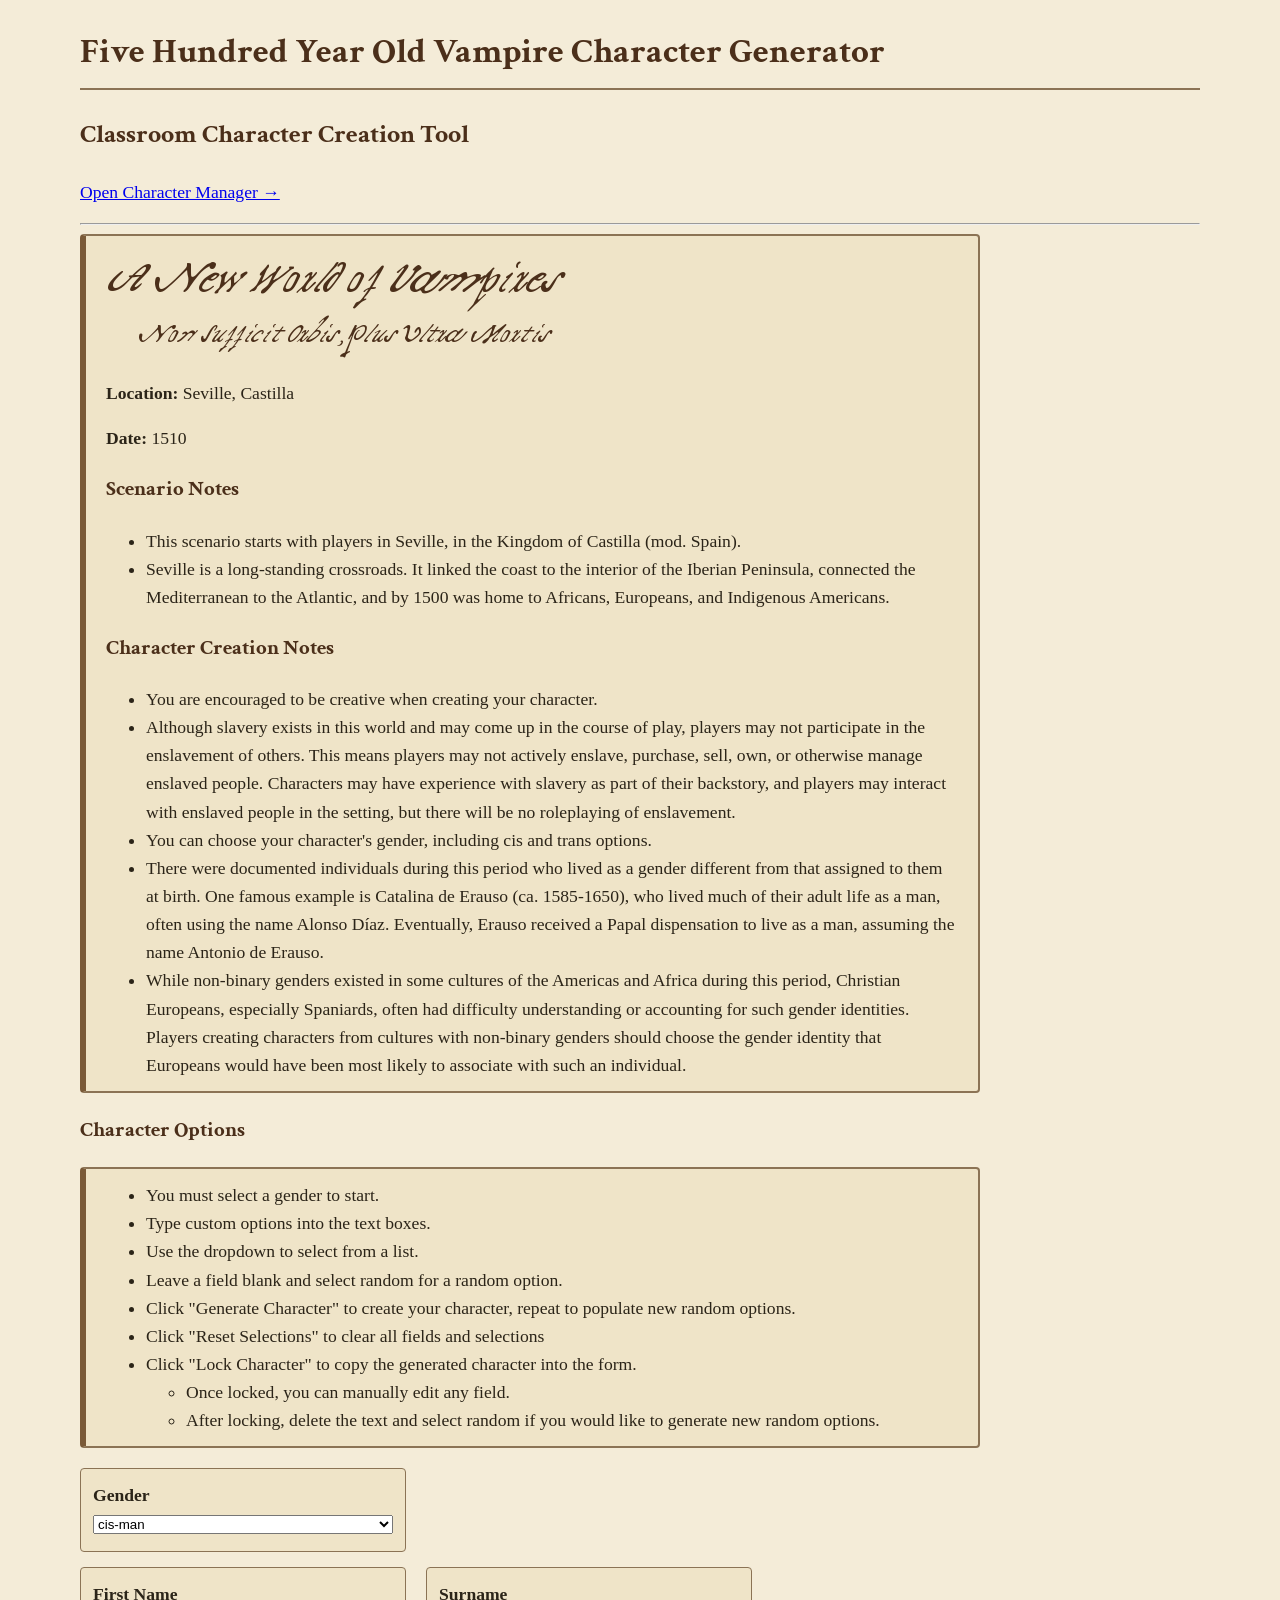
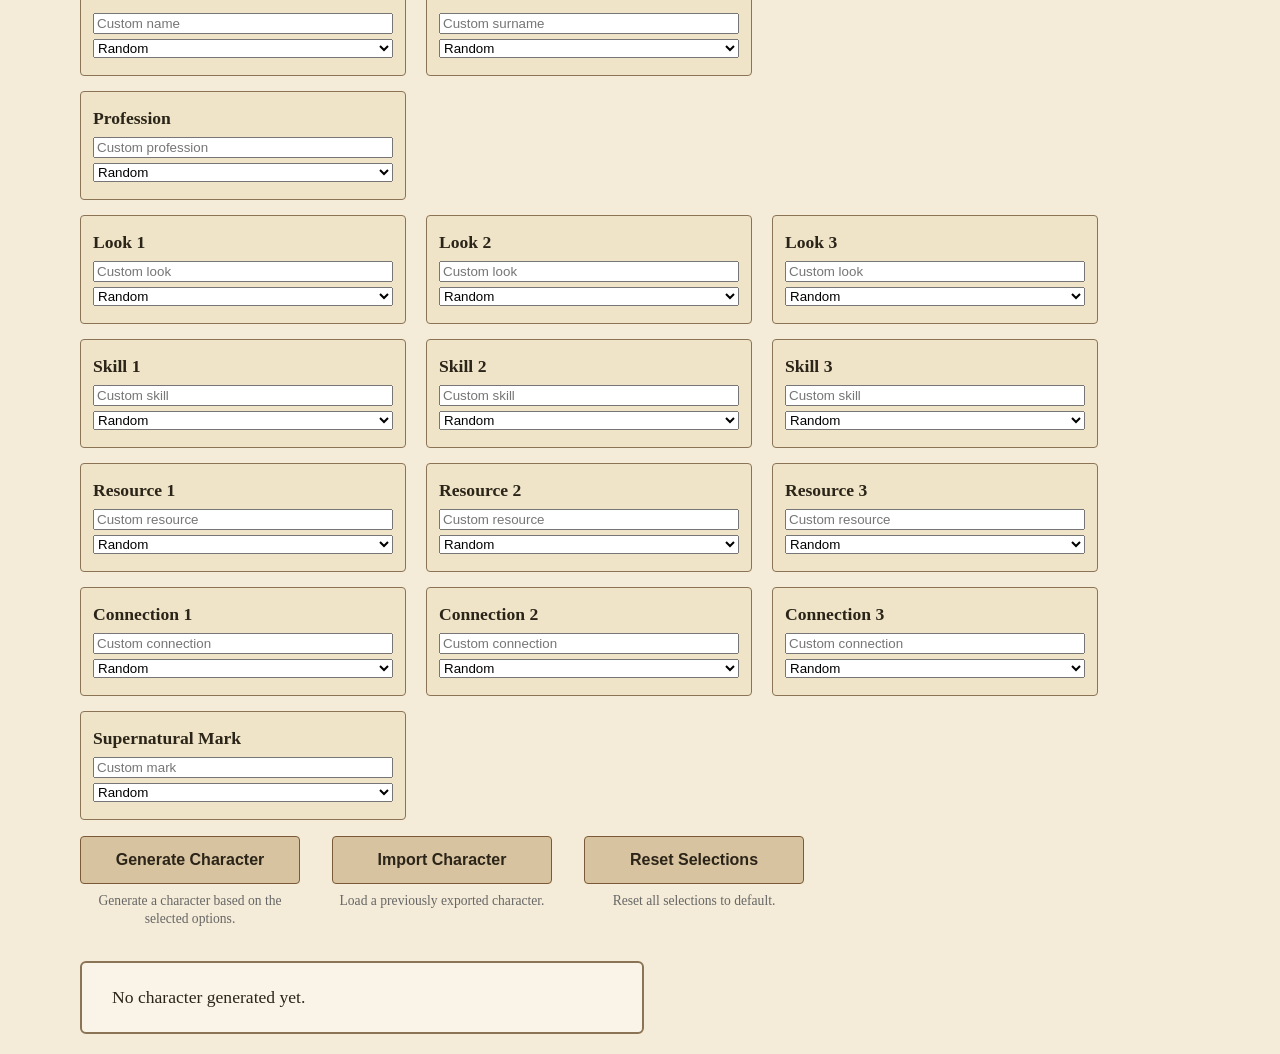
<file: index.html>
<!DOCTYPE html>
<html>
<head>
    <title>Five Hundred Year Old Vampire Character Generator</title>
    <link rel="preconnect" href="https://fonts.googleapis.com">
    <link rel="preconnect" href="https://fonts.gstatic.com" crossorigin>
    <link href="https://fonts.googleapis.com/css2?family=Crimson+Text:wght@400;600;700&display=swap" rel="stylesheet">
    <link rel="stylesheet" href="styles.css">
</head>
<body>
    <h1>Five Hundred Year Old Vampire Character Generator</h1>
    <h2>Classroom Character Creation Tool</h2>
    <p>
        <a href="manager.html">
            Open Character Manager →
        </a>
    </p>
    <hr>
    <div 
        id="scenario"
        class="manuscript-panel">
        <p>Loading scenario...</p>
    </div>

     <div id="generator">

        <h3>Character Options</h3>

        <div class="generator-notes manuscript-panel">
            <ul>
                <li>You must select a gender to start.</li>
                <li>Type custom options into the text boxes.</li>
                <li>Use the dropdown to select from a list.</li>
                <li>Leave a field blank and select random for a random option.</li>
                <li>Click "Generate Character" to create your character, repeat to populate new random options.</li>
                <li>Click "Reset Selections" to clear all fields and selections</li>
                <li>Click "Lock Character" to copy the generated character into the form.
                    <ul>
                    <li>Once locked, you can manually edit any field.</li>
                    <li>After locking, delete the text and select random if you would like to generate new random options.</li>
                    </ul>
                </li>
            </ul>
        </div>

        <div class="field">
            <label for="gender-select">
                Gender
            </label>

            <select id="gender-select">
            </select>
        </div>

        <div class="name-row">

            <div class="field">
                <label for="name-input">
                    First Name
                </label>

                <input
                    type="text"
                    id="name-input"
                    placeholder="Custom name">

                <select id="name-select">
                    <option value="">
                        Random
                    </option>
                </select>
            </div>

            <div class="field">
                <label for="surname-input">
                    Surname
                </label>

                <input
                    type="text"
                    id="surname-input"
                    placeholder="Custom surname">

                <select id="surname-select">
                    <option value="">
                        Random
                    </option>
                </select>
            </div>
        </div>

        <div class="field">
            <label for="profession-input">
                Profession
            </label>

            <input
                type="text"
                id="profession-input"
                placeholder="Custom profession">

            <select id="profession-select">
                <option value="">
                    Random
                </option>
            </select>
        </div>

        <div class="looks-row">

            <div class="field">
                <label for="look1-input">
                    Look 1
                </label>

                <input
                    type="text"
                    id="look1-input"
                    placeholder="Custom look">

                <select id="look1-select">
                    <option value="">
                        Random
                    </option>
                </select>
            </div>

            <div class="field">
                <label for="look2-input">
                    Look 2
                </label>

                <input
                    type="text"
                    id="look2-input"
                    placeholder="Custom look">

                <select id="look2-select">
                    <option value="">
                        Random
                    </option>
                </select>
            </div>

            <div class="field">
                <label for="look3-input">
                    Look 3
                </label>

                <input
                    type="text"
                    id="look3-input"
                    placeholder="Custom look">

                <select id="look3-select">
                    <option value="">
                        Random
                    </option>
                </select>
            </div>
        </div>

        <div class="skills-row">

            <div class="field">
                <label for="skill1-input">
                    Skill 1
                </label>

                <input
                    type="text"
                    id="skill1-input"
                    placeholder="Custom skill">

                <select id="skill1-select">
                    <option value="">
                        Random
                    </option>
                </select>
            </div>

            <div class="field">
                <label for="skill2-input">
                    Skill 2
                </label>

                <input
                    type="text"
                    id="skill2-input"
                    placeholder="Custom skill">

                <select id="skill2-select">
                    <option value="">
                        Random
                    </option>
                </select>
            </div>

            <div class="field">
                <label for="skill3-input">
                    Skill 3
                </label>

                <input
                    type="text"
                    id="skill3-input"
                    placeholder="Custom skill">

                <select id="skill3-select">
                    <option value="">
                        Random
                    </option>
                </select>
            </div>
        </div>

        <div class="resources-row">

            <div class="field">
                <label for="resource1-input">
                    Resource 1
                </label>

                <input
                    type="text"
                    id="resource1-input"
                    placeholder="Custom resource">

                <select id="resource1-select">
                    <option value="">
                        Random
                    </option>
                </select>
            </div>

            <div class="field">
                <label for="resource2-input">
                    Resource 2
                </label>

                <input
                    type="text"
                    id="resource2-input"
                    placeholder="Custom resource">

                <select id="resource2-select">
                    <option value="">
                        Random
                    </option>
                </select>
            </div>

            <div class="field">
                <label for="resource3-input">
                    Resource 3
                </label>

                <input
                    type="text"
                    id="resource3-input"
                    placeholder="Custom resource">

                <select id="resource3-select">
                    <option value="">
                        Random
                    </option>
                </select>
            </div>

        </div>

        <div class="connections-row">

            <div class="field">
                <label for="connection1-input">
                    Connection 1
                </label>

                <input
                    type="text"
                    id="connection1-input"
                    placeholder="Custom connection">

                <select id="connection1-select">
                    <option value="">
                        Random
                    </option>
                </select>
            </div>

            <div class="field">
                <label for="connection2-input">
                    Connection 2
                </label>

                <input
                    type="text"
                    id="connection2-input"
                    placeholder="Custom connection">

                <select id="connection2-select">
                    <option value="">
                        Random
                    </option>
                </select>
            </div>

            <div class="field">
                <label for="connection3-input">
                    Connection 3
                </label>

                <input
                    type="text"
                    id="connection3-input"
                    placeholder="Custom connection">

                <select id="connection3-select">
                    <option value="">
                        Random
                    </option>
                </select>
            </div>

        </div>

        <div class="field">
            <label for="mark-input">
                Supernatural Mark
            </label>

            <input
                type="text"
                id="mark-input"
                placeholder="Custom mark">

            <select id="mark-select">
                <option value="">
                    Random
                </option>
            </select>
        </div>

<div class="button-row">

    <div class="button-group">
        <button 
            id="generate-button"
            class="action-button">
            Generate Character
        </button>
        <p class="button-note">
            Generate a character based on the selected options.
        </p>
    </div>

    <div class="button-group">
        <button
            id="import-character"
            class="action-button">
            Import Character
        </button>
        <p class="button-note">
            Load a previously exported character.
        </p>
    </div>


    <div class="button-group">
        <button 
            id="reset-button"
            class="action-button">
            Reset Selections
        </button>
        <p class="button-note">
            Reset all selections to default.
        </p>
    </div>

</div>

<div id="character-output">
            No character generated yet.
</div>

<div
    id="character-actions"
    class="hidden">

    <div class="button-group">

        <button 
            id="lock-character"
            class="action-button">
            Lock Character
        </button>

        <p class="button-note">
            Copy the generated character into the form for manual editing.
        </p>

    </div>

    <div class="button-group">

        <button 
            id="export-json"
            class="action-button">
            Export Character
        </button>

        <p class="button-note">
            Export the generated character as a JSON file.
        </p>

    </div>

    <div class="button-group">
        <button
            id="manage-character"
            class="action-button">
            Manage Character
        </button>

        <p class="button-note">
            Edit this character in the manager.
        </p>
    </div>

    <div class="button-group">

        <button 
            id="print-sheet"
            class="action-button">
            Print PDF
        </button>

        <p class="button-note">
            Print the generated character.
        </p>
    </div>

</div>

<input
    type="file"
    id="import-json"
    accept=".json"
    style="display:none;">

    <script src="script.js"></script>
</body>
</html>
</file>
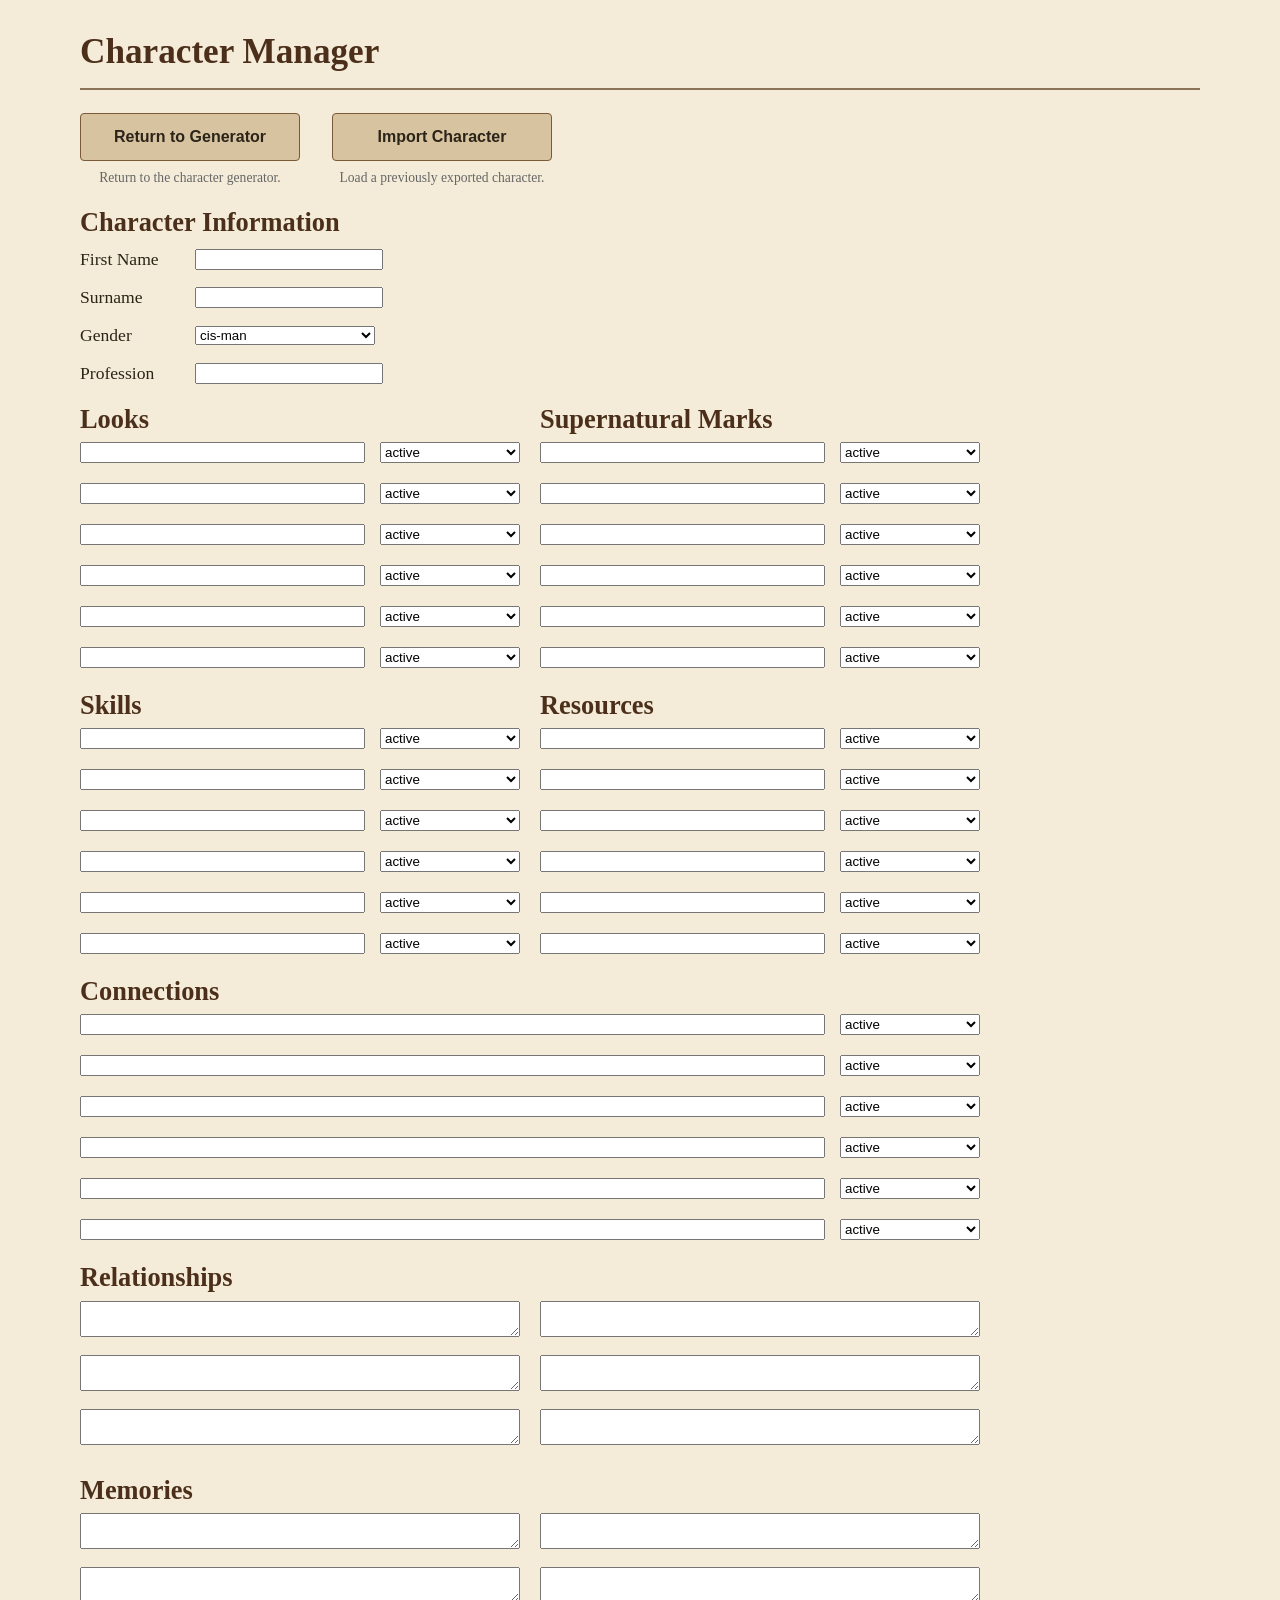
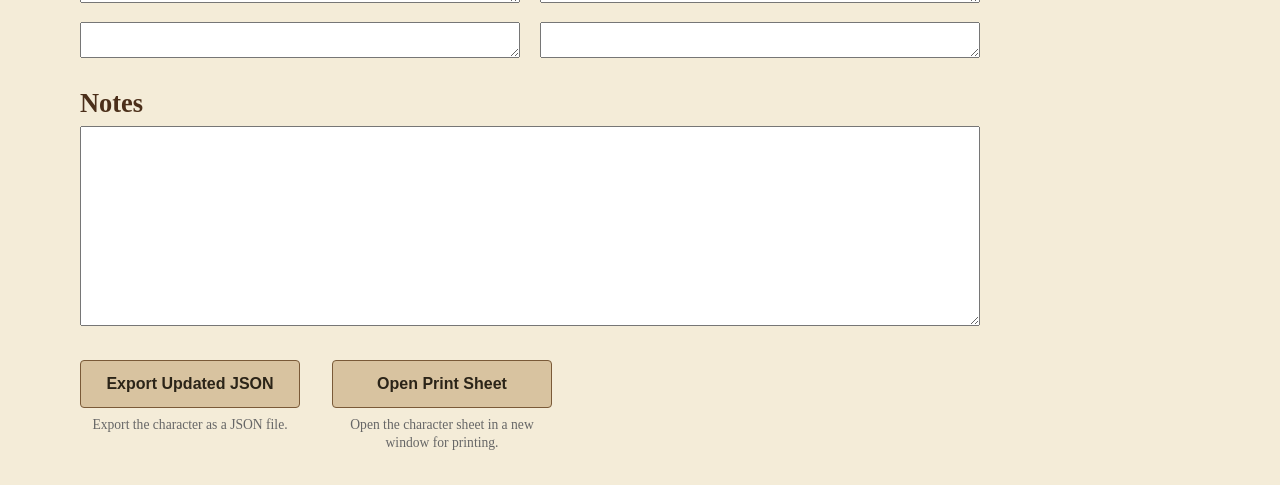
<file: manager.html>
<!DOCTYPE html>
<html>
<head>
    <title>Character Manager</title>
    <link rel="stylesheet" href="styles.css">
</head>
<body>

    <h1>Character Manager</h1>

    <div class="button-row">

        <div class="button-group">
            <button
                id="return-generator"
                class="action-button">
                Return to Generator
            </button>
            <p class="button-note">
                Return to the character generator.
            </p>
        </div>

        <div class="button-group">
            <button
                id="import-character"
                class="action-button">
                Import Character
            </button>
            <p class="button-note">
                Load a previously exported character.
            </p>
        </div>

    </div>

    <input
        type="file"
        id="import-json"
        accept=".json"
        style="display:none;">

    <div class="manager-container"> 

        <div class="section">

            <h2>Character Information</h2>

            <div class="character-info-row">
                <label for="first-name">First Name</label>
                <input type="text" id="first-name">
            </div>

            <div class="character-info-row">
                <label for="surname">Surname</label>
                <input type="text" id="surname">
            </div>

            <div class="character-info-row">
                <label for="gender">Gender</label>
                <select id="gender">
                    <option value="cis-man">cis-man</option>
                    <option value="cis-woman">cis-woman</option>
                    <option value="trans-man">trans-man</option>
                    <option value="trans-woman">trans-woman</option>
                </select>
            </div>

            <div class="character-info-row">
                <label for="profession">Profession</label>
                <input type="text" id="profession">
            </div>

        </div>

        <div class="two-column">

            <div class="section">
                <h2>Looks</h2>
                <div id="looks-editor"></div>
            </div>

            <div class="section">
                <h2>Supernatural Marks</h2>
                <div id="marks-editor"></div>
            </div>

        </div>

        <div class="two-column">

            <div class="section">
                <h2>Skills</h2>
                <div id="skills-editor"></div>
            </div>

            <div class="section">
                <h2>Resources</h2>
                <div id="resources-editor"></div>
            </div>

        </div>

        <div class="section">

            <h2>Connections</h2>

            <div id="connections-editor"></div>

        </div>

        <div class="section">

            <h2>Relationships</h2>

            <div class="relationship-grid">

                <div>
                    <textarea id="relationship-1"></textarea>
                    <textarea id="relationship-2"></textarea>
                    <textarea id="relationship-3"></textarea>
                </div>

                <div>
                    <textarea id="relationship-4"></textarea>
                    <textarea id="relationship-5"></textarea>
                    <textarea id="relationship-6"></textarea>
                </div>

            </div>

        </div>

        <div class="section">

            <h2>Memories</h2>

            <div class="relationship-grid">
                <div>
                    <textarea id="memory-1"></textarea>
                    <textarea id="memory-2"></textarea>
                    <textarea id="memory-3"></textarea>
                </div>

                <div>
                    <textarea id="memory-4"></textarea>
                    <textarea id="memory-5"></textarea>
                    <textarea id="memory-6"></textarea>
                </div>
            </div>

        </div>


        <div class="section">

            <h2>Notes</h2>

            <textarea
                id="notes"
                rows="12"></textarea>

        </div>
    </div>

    <div class="button-row">

        <div class="button-group">
            <button
                    id="export-json"
                    class="action-button">
                    Export Updated JSON
            </button>
            <p class="button-note">
                Export the character as a JSON file.
            </p>
        </div>

        <div class="button-group">
            <button
                id="print-sheet"
                class="action-button">
                Open Print Sheet
            </button>
            <p class="button-note">
                Open the character sheet in a new window for printing.
            </p>
        </div>
        
    </div>
    <script src="manager.js"></script>
</body>
</html>
</file>
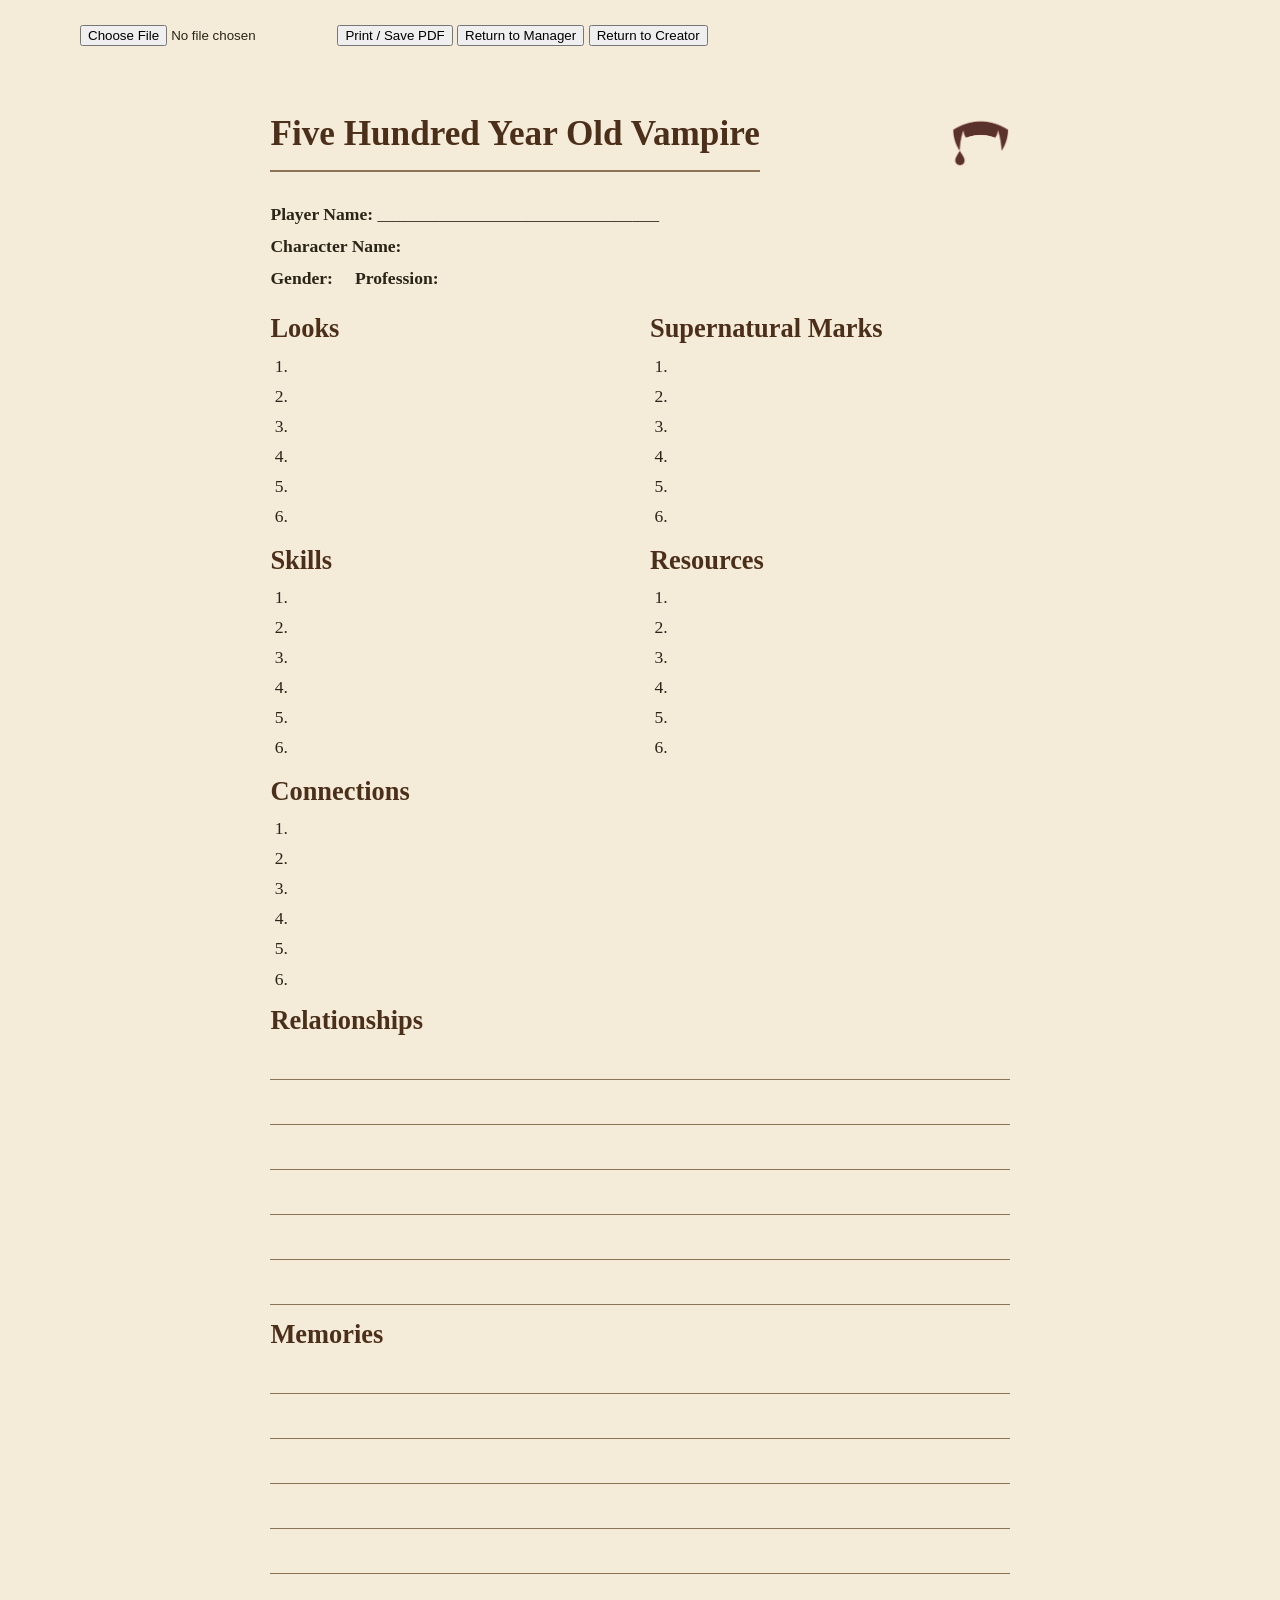
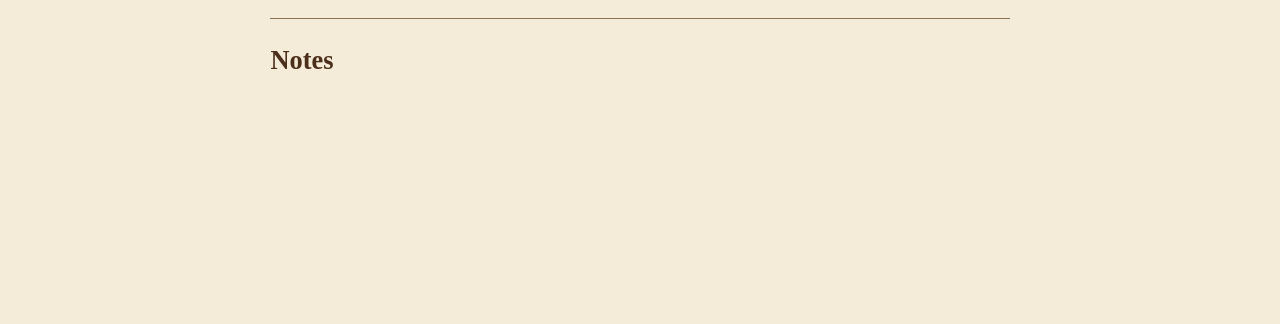
<file: sheet.html>
<!DOCTYPE html>
<html>
<head>
    <title>Print Character Sheet</title>
    <link rel="stylesheet" href="styles.css">
</head>
<body>

    <div class="sheet-controls no-print">

        <input
            type="file"
            id="import-json"
            accept=".json">

        <button onclick="window.print()">
            Print / Save PDF
        </button>

        <button
            type="button"
            onclick="window.location.href='manager.html'">
            Return to Manager
        </button>

        <button
            type="button"
            onclick="window.location.href='index.html'">
            Return to Creator
        </button>

    </div>

    
    <div class="sheet">
        <div class="sheet-header">
            
            <h1>Five Hundred Year Old Vampire</h1>

            <img
                src="resources/Fang.png"
                alt="fang logo"
                class="fang-logo">
        </div>

        <div class="summary">

            <p>
                <strong>Player Name:</strong>
                ________________________________
            </p>

            <p>
                <strong>Character Name:</strong>
                <span id="character-name"></span>
            </p>

            <p>
                <strong>Gender:</strong>
                <span id="gender"></span>

                &nbsp;&nbsp;&nbsp;

                <strong>Profession:</strong>
                <span id="profession"></span>
            </p>

        </div>

        <div class="two-column">

            <div class="section">
                <h2>Looks</h2>
                <ol>
                    <li id="look-1"></li>
                    <li id="look-2"></li>
                    <li id="look-3"></li>
                    <li id="look-4"></li>
                    <li id="look-5"></li>
                    <li id="look-6"></li>
                </ol>
            </div>

            <div class="section">
                <h2>Supernatural Marks</h2>
                <ol>
                    <li id="mark-1"></li>
                    <li id="mark-2"></li>
                    <li id="mark-3"></li>
                    <li id="mark-4"></li>
                    <li id="mark-5"></li>
                    <li id="mark-6"></li>
                </ol>
            </div>

        </div>

        <div class="two-column">

            <div class="section">
                <h2>Skills</h2>
                <ol>
                    <li id="skill-1"></li>
                    <li id="skill-2"></li>
                    <li id="skill-3"></li>
                    <li id="skill-4"></li>
                    <li id="skill-5"></li>
                    <li id="skill-6"></li>
                </ol>
            </div>

            <div class="section">
                <h2>Resources</h2>
                <ol>
                    <li id="resource-1"></li>
                    <li id="resource-2"></li>
                    <li id="resource-3"></li>
                    <li id="resource-4"></li>
                    <li id="resource-5"></li>
                    <li id="resource-6"></li>
                </ol>
            </div>

        </div>

        <div class="section">
            <h2>Connections</h2>

            <ol>
                <li id="connection-1"></li>
                <li id="connection-2"></li>
                <li id="connection-3"></li>
                <li id="connection-4"></li>
                <li id="connection-5"></li>
                <li id="connection-6"></li>
            </ol>
        </div>

        <div class="page-break"></div>

        <div class="section">
            <h2>Relationships</h2>

            <div id="relationship-1" class="relationship-line"></div>
            <div id="relationship-2" class="relationship-line"></div>
            <div id="relationship-3" class="relationship-line"></div>
            <div id="relationship-4" class="relationship-line"></div>
            <div id="relationship-5" class="relationship-line"></div>
            <div id="relationship-6" class="relationship-line"></div>
        </div>

        <div class="section">
            <h2>Memories</h2>

            <div id="memory-1" class="memory-line"></div>
            <div id="memory-2" class="memory-line"></div>
            <div id="memory-3" class="memory-line"></div>
            <div id="memory-4" class="memory-line"></div>
            <div id="memory-5" class="memory-line"></div>
            <div id="memory-6" class="memory-line"></div>
        </div>

        <div class="section notes-section">

            <h2>Notes</h2>

        <div id="notes"></div>

</div>
    <script src="sheet.js"></script>
</body>
</file>
<file: styles.css>
@font-face {
    font-family: "El Aventurero";

    src:
        url("fonts/ElAventureroLaFlorida-Regular.woff2") format("woff2"),
        url("fonts/ElAventureroLaFlorida-Regular.woff") format("woff");

    font-weight: normal;
    font-style: normal;
    font-display: swap;
}

body {
    font-family: Baskerville, "Baskerville Old Face", Garamond, serif;
    font-size: 1.1rem;
    color: #2b2418;
    background-color: #f4ecd8;

    margin: 20px;
    padding: 0 60px;

    line-height: 1.6;
}

h1,
h2,
h3 {
    font-family: "Crimson Text", serif;
    color: #4b2f1a;
    font-weight: bold;
}

h1 {
    border-bottom: 2px solid #8b7355;
    padding-bottom: 0.5rem;
}

#scenario,
#generator {
    margin-bottom: 20px;
}

#scenario h2 {
    font-family: "El Aventurero", serif;
    font-weight: normal;
    font-size: 2.5rem;
    color: #4b2f1a;

    margin-top: 0;
    margin-bottom: 0.25rem;
}

#scenario-motto {
    font-family: "El Aventurero", serif;
    font-weight: normal;
    font-size: 1.5rem;
    color: #4b2f1a;

    margin-top: 0;
    margin-left: 2rem;
}


.manuscript-panel ul {
    margin-top: 0;
    margin-bottom: 0;
}

.manuscript-panel {
    width: 100%;
    max-width: 900px;

    padding: 12px 20px;
    margin-bottom: 20px;
    margin-right: 15px;

    box-sizing: border-box;

    background: #efe4c8;

    border: 2px solid #8b7355;
    border-left: 6px solid #7a5a38;
    border-radius: 4px;
}

#character-output {
    display: inline-block;

    margin-top: 20px;
    padding: 20px 30px;

    background: #faf4e8;

    border: 2px solid #8b7355;
    border-radius: 6px;

    min-width: min(500px, 90vw);
    max-width: 90vw;
}

#character-output ul {
    margin-top: 0.25rem;
}

.field {
    width: fit-content;
    min-width: 324px;
    margin-bottom: 15px;

    padding: 12px;

    background: #efe4c8;

    border: 1px solid #8b7355;
    border-radius: 4px;

    box-sizing: border-box;
}

.field label {
    display: block;
    margin-bottom: 5px;
    font-weight: bold;
}

.field input,
.field select {
    width: 300px;
    max-width: 100%;
    box-sizing: border-box;
    display: block;
    margin-bottom: 5px;
}

.name-row,
.looks-row,
.skills-row,
.resources-row,
.connections-row {
    display: flex;
    gap: 20px;
    flex-wrap: wrap;
}

/* Main Generator Buttons */

.button-row {
    display: flex;
    gap: 2rem;
    flex-wrap: wrap;
    align-items: flex-start;
    margin-top: 1rem;
}

/* Character Action Buttons */

#character-actions {
    display: flex;
    gap: 2rem;
    flex-wrap: wrap;
    margin-top: 1.5rem;
}

/* Shared Button Styling */

.action-button {
    width: 220px;
    min-height: 48px;

    padding: 0.75rem 1rem;

    font-size: 1rem;
    font-weight: 600;

    color: #2b2418;

    background: #d8c3a0;

    border: 1px solid #7a5a38;
    border-radius: 4px;

    cursor: pointer;

    transition: all 0.2s ease;
}

.action-button:hover {
    background: #cbb089;
}

/* Button Descriptions */

.button-group {
    display: flex;
    flex-direction: column;
    align-items: center;
    width: 220px;
}

.button-note {
    margin-top: 0.5rem;

    width: 220px;

    text-align: center;
    line-height: 1.3;

    font-size: 0.85rem;
    color: #666;
}

.item-row {
    display: flex;
    gap: 15px;
    margin-bottom: 10px;
}

.item-row input {
    flex: 1 1 auto;
}

.item-row select {
    width: 140px;
}

.manager-container {
    max-width: 900px;
}

.character-info-row {
    display: flex;
    align-items: center;
    gap: 15px;
    margin-bottom: 10px;
}

.character-info-row input,
.character-info-row select {
    width: 180px;
}

.character-info-row label {
    width: 100px;
    flex-shrink: 0;
}
textarea {
    width: 100%;
    box-sizing: border-box;
    margin-bottom: 10px;
}

#looks-editor,
#skills-editor,
#resources-editor,
#connections-editor,
#marks-editor {
    display: flex;
    flex-direction: column;
    gap: 10px;
}


.lost {
    text-decoration: line-through;
}

.forgotten {
    text-decoration: line-through;
    color: #888;
}

#notes {
    white-space: pre-wrap;
    min-height: 200px;
}
/* Utility */

#character-actions.hidden {
    display: none;
}

/* Mobile */


.sheet {
    width: 8in;
    margin: 0 auto;
    padding: 0.15in;
    box-sizing: border-box;
}

.sheet-header {
    display: flex;
    justify-content: space-between;
    align-items: center;
}

.fang-logo {
    width: 60px;
    height: auto;
    opacity: 0.9;
    margin-top: 8px;
}

.summary {
    margin-bottom: 15px;
}

.summary p {
    margin: 4px 0;
}

.two-column {
    display: grid;
    grid-template-columns: 1fr 1fr;
    gap: 20px;
}

.section {
    margin-bottom: 6px;
}

.section h2 {
    margin-top: 0;
    margin-bottom: 2px;
}

.section li {
    margin-bottom: 2px;
}

.section ol {
    margin: 0;
    padding-left: 22px;
}

.large-line {
    height: 20px;
    border-bottom: 1px solid #8b7355;
    margin-bottom: 4px;
}


.page-break {
    page-break-before: always;
    break-before: page;
}

.relationship-line,
.memory-line {
    height: 36px;

    border-bottom: 1px solid #8b7355;

    margin-bottom: 8px;
}

.relationship-grid,
.memory-grid {
    display: grid;
    grid-template-columns: 1fr 1fr;
    gap: 20px;
}

.notes-section {
    margin-top: 20px;
}

.note-line {
    height: 20px;

    border-bottom: 1px solid #8b7355;

    margin-bottom: 4px;
}

.notes-editor {
    width: 100%;
    min-height: 400px;
    box-sizing: border-box;
}

.no-print {
    margin-bottom: 20px;
}

@media (max-width: 768px) {

    body {
        padding: 0 15px;
    }

    .field input,
    .field select {
        width: 100%;
    }

    .name-row,
    .looks-row,
    .skills-row,
    .resources-row,
    .connections-row {
        flex-direction: column;
        gap: 10px;
    }

    #character-output {
        display: block;
        min-width: auto;
        max-width: 100%;
    }

    .generator-notes {
        display: block;
    }

    .two-column,
    .relationship-grid,
    .memory-grid {
        grid-template-columns: 1fr;
    }

}

@media print {

    body {
        margin: 0;
        padding: 0;

        background: white;
    }

    .sheet {
        max-width: none;
        width: 100%;

        padding: 0.2in;
    }

    .two-column {
        display: grid !important;
        grid-template-columns: 1fr 1fr !important;
    }

    .no-print {
        display: none !important;
    }

}
</file>
